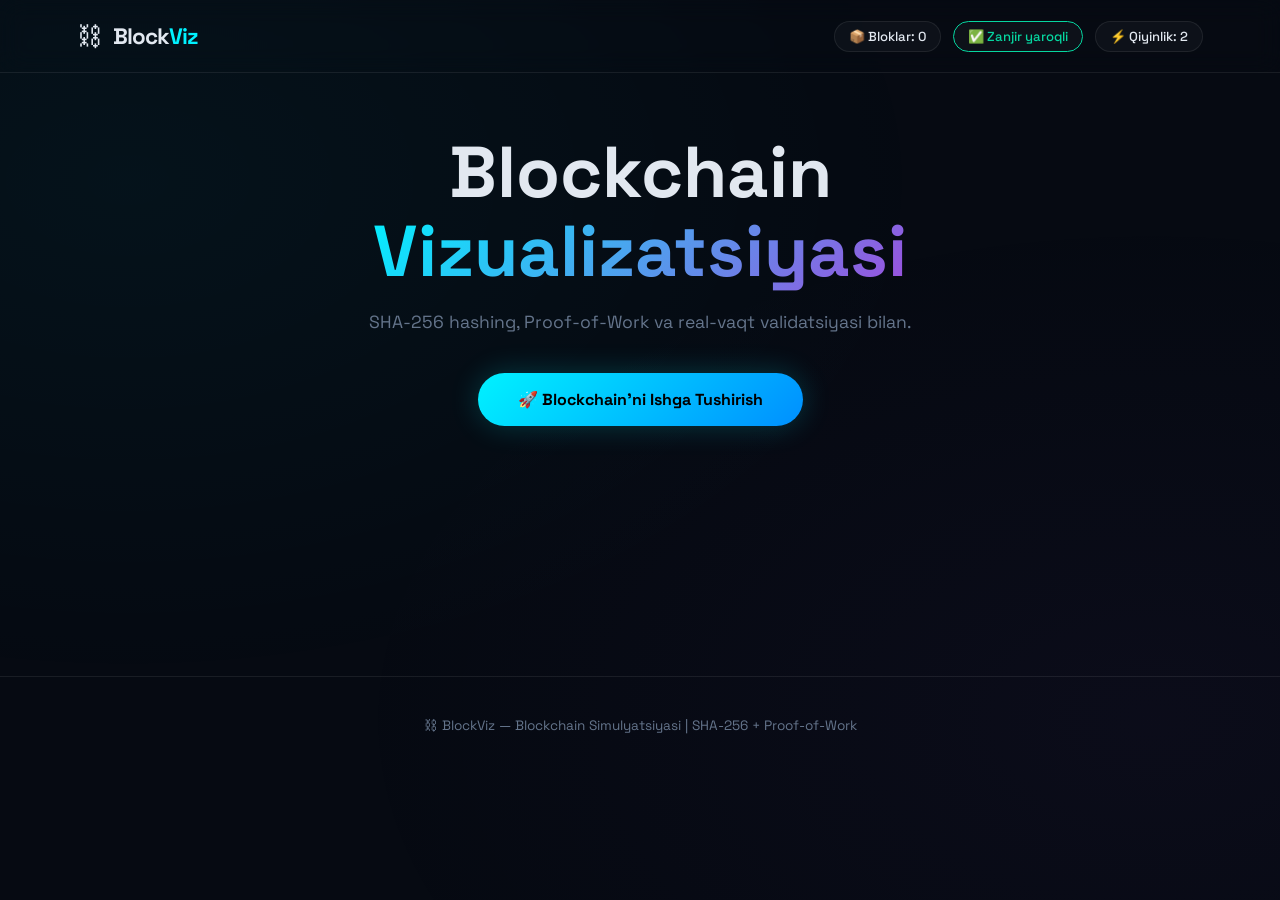
<file: index.html>
<!DOCTYPE html>
<html lang="uz">
<head>
    <meta charset="UTF-8">
    <meta name="viewport" content="width=device-width, initial-scale=1.0">
    <title>BlockViz | Blockchain Simulyatsiyasi</title>
    <meta name="description" content="Interaktiv JavaScript Blockchain simulyatsiyasi - Block yaratish, Mining va Validatsiya.">
    <link rel="preconnect" href="https://fonts.googleapis.com">
    <link href="https://fonts.googleapis.com/css2?family=Space+Grotesk:wght@300;400;500;600;700&family=JetBrains+Mono:wght@400;600&display=swap" rel="stylesheet">
    <link rel="stylesheet" href="bc-style.css">
</head>
<body>
    <div class="bg-mesh"></div>

    <!-- Navbar -->
    <nav class="navbar">
        <div class="brand">
            <span class="brand-icon">⛓</span>
            <span class="brand-text">Block<span class="accent">Viz</span></span>
        </div>
        <div class="nav-stats">
            <div class="stat-pill" id="blockCount">📦 Bloklar: 0</div>
            <div class="stat-pill valid" id="chainStatus">✅ Zanjir yaroqli</div>
            <div class="stat-pill">⚡ Qiyinlik: 2</div>
        </div>
    </nav>

    <main class="container">
        <!-- Hero -->
        <header class="hero-section">
            <h1 class="hero-title">
                Blockchain<br><span class="gradient-text">Vizualizatsiyasi</span>
            </h1>
            <p class="hero-sub">SHA-256 hashing, Proof-of-Work va real-vaqt validatsiyasi bilan.</p>
            <button id="initBtn" class="btn-primary pulse">🚀 Blockchain'ni Ishga Tushirish</button>
        </header>

        <!-- Controls -->
        <section class="controls-panel glass-panel" id="controls" style="display:none;">
            <h2 class="panel-title">✏️ Yangi Blok Qo'shish</h2>
            <div class="input-row">
                <input type="text" id="dataInput" placeholder="Blok ma'lumotini kiriting (masalan: To'lov: 100 ETH)..." class="data-input">
                <button id="addBlockBtn" class="btn-add">⛏ Mine & Qo'sh</button>
            </div>

            <div class="actions-row">
                <button id="validateBtn" class="btn-action">✅ Zanjirni Tekshirish</button>
                <button id="tamperBtn" class="btn-action btn-danger">💥 Ma'lumotni Buzish (Test)</button>
                <button id="clearBtn" class="btn-action btn-secondary">🔄 Qayta Boshlash</button>
            </div>
        </section>

        <!-- Mining status -->
        <div id="miningStatus" class="mining-status" style="display:none;">
            <div class="mining-spinner"></div>
            <span id="miningText">Blok mining qilinmoqda...</span>
        </div>

        <!-- Blockchain Visualization -->
        <section id="chainContainer" class="chain-container"></section>

        <!-- Log Console -->
        <section class="console-panel glass-panel" id="logSection" style="display:none;">
            <h2 class="panel-title">🖥 Konsol Logi</h2>
            <div id="logOutput" class="log-output"></div>
        </section>
    </main>

    <footer class="footer">
        <p>⛓ BlockViz — Blockchain Simulyatsiyasi | SHA-256 + Proof-of-Work</p>
    </footer>

    <script src="blockchain.js"></script>
    <script src="bc-app.js"></script>
</body>
</html>
</file>
<file: bc-style.css>
/* bc-style.css — BlockViz Premium Dark UI */
:root {
    --bg: #060a12;
    --glass: rgba(255,255,255,0.03);
    --glass-border: rgba(255,255,255,0.08);
    --neon-cyan: #00f2ff;
    --neon-purple: #9d4edd;
    --neon-green: #06d6a0;
    --neon-red: #ff4655;
    --neon-yellow: #ffd60a;
    --text: #e2e8f0;
    --text-muted: #64748b;
    --font: 'Space Grotesk', sans-serif;
    --mono: 'JetBrains Mono', monospace;
}

* { margin:0; padding:0; box-sizing:border-box; }

body {
    font-family: var(--font);
    background: var(--bg);
    color: var(--text);
    min-height: 100vh;
    overflow-x: hidden;
}

/* Background mesh */
.bg-mesh {
    position: fixed; inset: 0; z-index: -1;
    background:
        radial-gradient(ellipse at 10% 20%, rgba(0,242,255,0.04) 0%, transparent 50%),
        radial-gradient(ellipse at 90% 80%, rgba(157,78,221,0.04) 0%, transparent 50%);
}

/* Navbar */
.navbar {
    display: flex;
    justify-content: space-between;
    align-items: center;
    padding: 20px 6%;
    border-bottom: 1px solid var(--glass-border);
    backdrop-filter: blur(12px);
    position: sticky; top: 0; z-index: 100;
}
.brand { display:flex; align-items:center; gap:10px; }
.brand-icon { font-size: 1.6rem; }
.brand-text { font-size: 1.4rem; font-weight: 700; letter-spacing:-1px; }
.accent { color: var(--neon-cyan); }

.nav-stats { display:flex; gap:12px; flex-wrap:wrap; }
.stat-pill {
    background: var(--glass);
    border: 1px solid var(--glass-border);
    padding: 6px 14px;
    border-radius: 20px;
    font-size: 0.82rem;
    font-weight: 500;
}
.stat-pill.valid { border-color: var(--neon-green); color: var(--neon-green); }
.stat-pill.invalid { border-color: var(--neon-red); color: var(--neon-red); }

/* Container */
.container { max-width: 1100px; margin: 0 auto; padding: 60px 5%; }

/* Hero */
.hero-section { text-align:center; margin-bottom: 70px; }
.hero-title { font-size: clamp(2.5rem, 6vw, 4.5rem); font-weight: 700; line-height:1.1; margin-bottom:20px; }
.gradient-text {
    background: linear-gradient(135deg, var(--neon-cyan), var(--neon-purple));
    -webkit-background-clip: text;
    -webkit-text-fill-color: transparent;
}
.hero-sub { color: var(--text-muted); font-size: 1.1rem; margin-bottom:40px; }

/* Buttons */
button { font-family: var(--font); cursor: pointer; border:none; outline:none; transition: all 0.25s ease; }

.btn-primary {
    background: linear-gradient(135deg, var(--neon-cyan), #008fff);
    color: #000;
    font-weight: 700;
    padding: 16px 40px;
    border-radius: 50px;
    font-size: 1rem;
    box-shadow: 0 0 30px rgba(0,242,255,0.2);
}
.btn-primary:hover { transform:translateY(-3px); box-shadow: 0 0 50px rgba(0,242,255,0.4); }
.pulse { animation: pulse 2s infinite; }
@keyframes pulse {
    0%,100% { box-shadow: 0 0 20px rgba(0,242,255,0.2); }
    50% { box-shadow: 0 0 45px rgba(0,242,255,0.5); }
}

.btn-add {
    background: linear-gradient(135deg, var(--neon-purple), #5a189a);
    color:#fff; font-weight:700; padding:14px 28px; border-radius:12px; white-space:nowrap;
}
.btn-add:hover { opacity:0.85; transform:translateY(-1px); }

.btn-action {
    background: var(--glass);
    border: 1px solid var(--glass-border);
    color: var(--text);
    padding: 10px 20px;
    border-radius: 10px;
    font-size:0.9rem;
}
.btn-action:hover { background: rgba(255,255,255,0.07); }
.btn-danger { border-color: var(--neon-red) !important; color: var(--neon-red) !important; }
.btn-secondary { border-color: var(--text-muted) !important; color: var(--text-muted) !important; }

/* Glass panel */
.glass-panel {
    background: var(--glass);
    border: 1px solid var(--glass-border);
    border-radius: 24px;
    padding: 36px;
    backdrop-filter: blur(20px);
}

.panel-title { font-size:1.2rem; font-weight:600; margin-bottom:24px; }

/* Controls */
.controls-panel { margin-bottom: 40px; }
.input-row { display:flex; gap:16px; margin-bottom:20px; }
.data-input {
    flex:1;
    background: rgba(255,255,255,0.05);
    border: 1px solid var(--glass-border);
    padding:14px 18px; border-radius:12px;
    color:var(--text); font-family:var(--font); font-size:1rem;
}
.data-input:focus { outline:none; border-color: var(--neon-cyan); }

.actions-row { display:flex; gap:12px; flex-wrap:wrap; }

/* Mining Status */
.mining-status {
    display:flex; align-items:center; gap:14px;
    background: rgba(157,78,221,0.08);
    border:1px solid rgba(157,78,221,0.3);
    border-radius:14px; padding:16px 24px;
    margin-bottom:30px;
    color: var(--neon-purple);
    font-weight:600;
}
.mining-spinner {
    width:20px; height:20px;
    border:2px solid rgba(157,78,221,0.3);
    border-top-color: var(--neon-purple);
    border-radius:50%;
    animation: spin 0.8s linear infinite;
}
@keyframes spin { to { transform:rotate(360deg); } }

/* Chain Container — horizontal scroll */
.chain-container {
    display:flex;
    gap:0;
    overflow-x:auto;
    padding-bottom:30px;
    margin-bottom:50px;
    align-items:center;
}

/* Block Card */
.block-card {
    min-width: 280px;
    flex-shrink:0;
    background: linear-gradient(145deg, rgba(255,255,255,0.04), rgba(255,255,255,0.01));
    border:1px solid var(--glass-border);
    border-radius:20px;
    padding:24px;
    position:relative;
    animation: slideIn 0.5s ease;
    transition: border-color 0.3s ease;
}
.block-card:hover { border-color: rgba(0,242,255,0.3); }
.block-card.genesis { border-top:3px solid var(--neon-yellow); }
.block-card.normal  { border-top:3px solid var(--neon-cyan); }
.block-card.invalid { border-color: var(--neon-red) !important; background: rgba(255,70,85,0.05); }

@keyframes slideIn { from { opacity:0; transform:translateY(20px); } to { opacity:1; transform:translateY(0); } }

.block-label {
    font-size:0.75rem; font-weight:600; letter-spacing:2px;
    color: var(--text-muted); margin-bottom:14px;
    text-transform:uppercase;
}
.block-index {
    font-size:2rem; font-weight:700; margin-bottom:16px;
    font-family:var(--mono);
}
.block-field { margin-bottom:10px; }
.field-label { font-size:0.72rem; color:var(--text-muted); margin-bottom:3px; letter-spacing:1px; }
.field-value {
    font-family:var(--mono); font-size:0.78rem;
    background:rgba(255,255,255,0.04);
    padding:6px 10px; border-radius:8px;
    word-break:break-all;
    color: var(--neon-cyan);
}
.field-value.hash-prev { color: var(--neon-purple); }
.field-value.data-val  { color: var(--neon-green); font-family:var(--font); font-size:0.85rem; }
.field-value.nonce-val { color: var(--neon-yellow); }

/* Arrow connector */
.chain-arrow {
    font-size:1.6rem; color:var(--neon-cyan); flex-shrink:0;
    padding:0 8px; opacity:0.5;
}

/* Console Log */
.log-output {
    font-family:var(--mono); font-size:0.82rem;
    color:#a8b2c1;
    max-height:300px; overflow-y:auto;
    line-height:1.8;
}
.log-ok   { color: var(--neon-green); }
.log-err  { color: var(--neon-red); }
.log-info { color: var(--neon-cyan); }
.log-mine { color: var(--neon-yellow); }

/* Footer */
.footer { text-align:center; padding:40px; color:var(--text-muted); font-size:0.85rem; border-top:1px solid var(--glass-border); margin-top:40px; }

@media(max-width:600px){
    .input-row { flex-direction:column; }
    .block-card { min-width:240px; }
    .nav-stats { display:none; }
}
</file>
